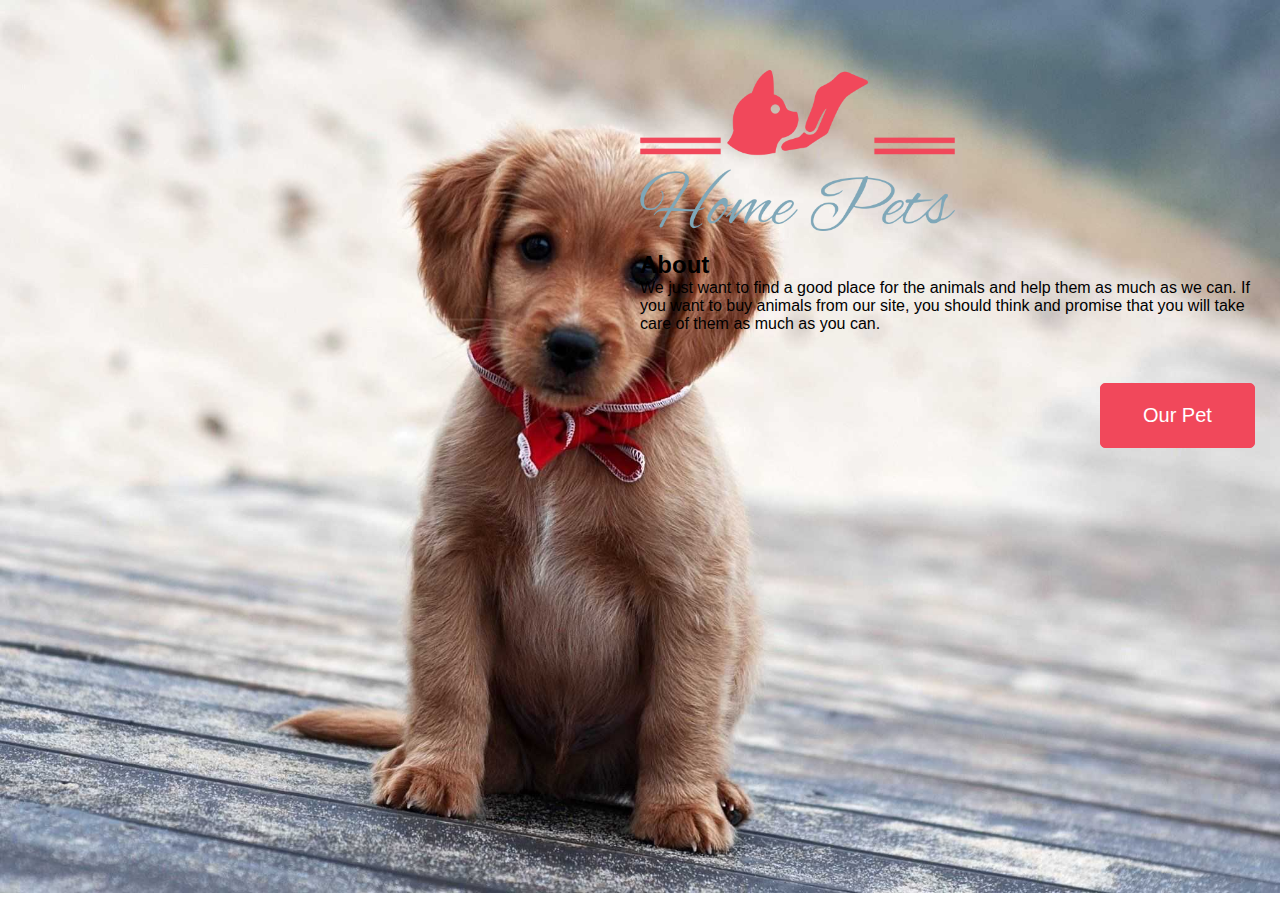
<file: index.html>
<!DOCTYPE html>
<html lang="en">
<head>
    <meta charset="UTF-8">
    <meta http-equiv="X-UA-Compatible" content="IE=edge">
    <meta name="viewport" content="width=device-width, initial-scale=1.0">
    <title>Vin Vin shop</title>
    <link rel="stylesheet" href="css/style.css">
</head>
<body>
    <div class="container_firstpage">
        <div class="contain-news">
            <img src="images/logo.png" alt="" class="logo">
            <div class="about" >
                <h2>About</h2>
                <p>We just want to find a good place for the animals and help them as much as we can. If you want to buy animals from our site, you should think and promise that you will take care of them as much as you can.</p>
            </div>
            <div class="btn_navbar home_btn">
                <a href="views/customer/customer.html"><button class="button btn_home" >Our Pet</button></a>
                <!-- <a href="../seller/seller.html"><button class="button btn_home">seller</button></a> -->
            </div>
            
        </div>
    </div>
    
</body>
</html>
</file>
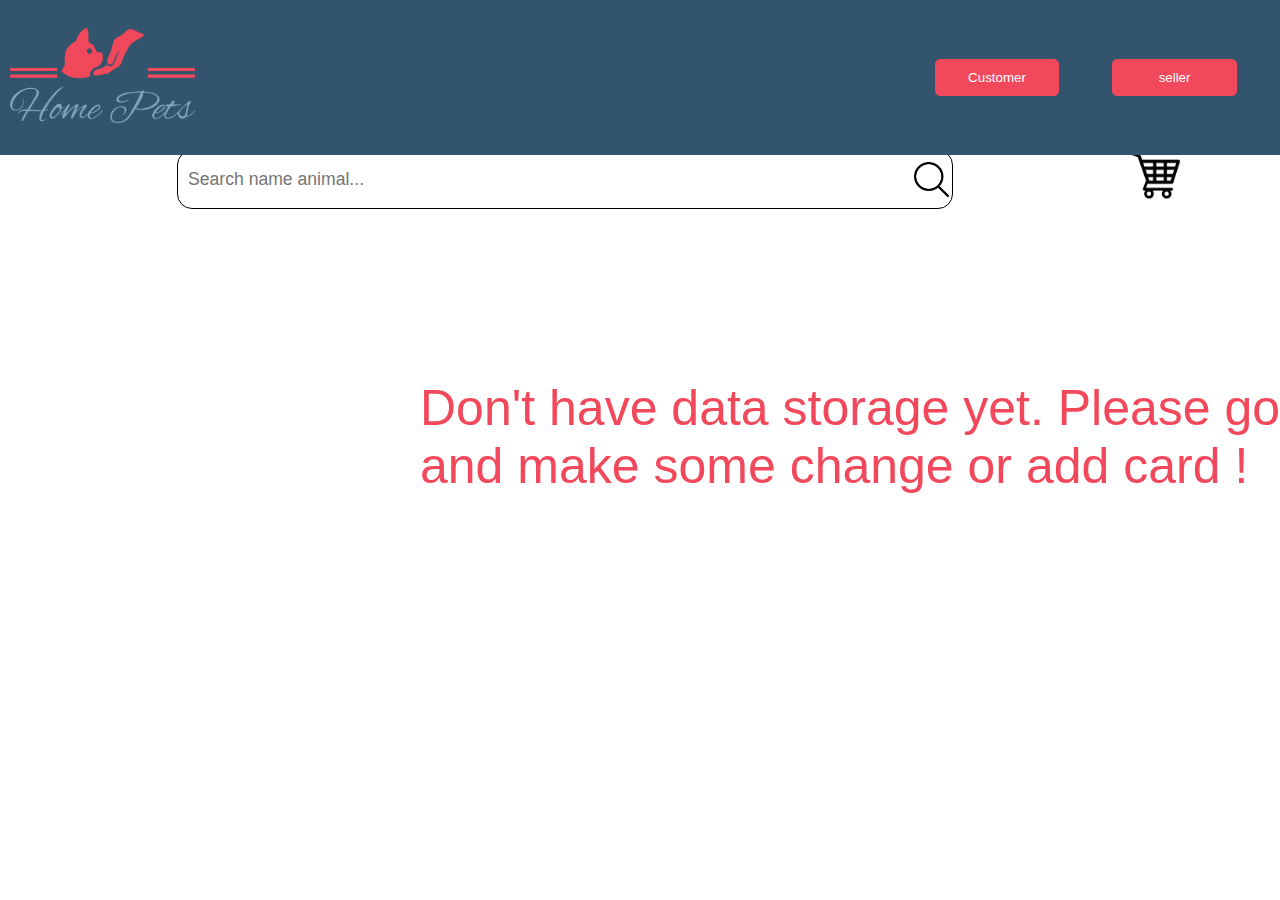
<file: views/customer/customer.html>
<!DOCTYPE html>
<html lang="en">
<head>
    <meta charset="UTF-8">
    <meta http-equiv="X-UA-Compatible" content="IE=edge">
    <meta name="viewport" content="width=device-width, initial-scale=1.0">
    <title>Customer page</title>
    <link rel="stylesheet" href="../../css/style.css">
</head>
<body >
    <div id="container" >
        <nav >
            <div class="img"> <a href="../../index.html"><img src="../../images/logo.png" alt=""></a></div>
            <div class="btn_navbar">
                <a href="#"><button class="button">Customer</button></a>
                <a href="../seller/seller.html"><button class="button">seller</button></a>
            </div>
        </nav>
        <div class="contain_customerpage" >
            <div id="contain_search">
                <form action="" class="search_animal">
                    <input type="text" placeholder="Search name animal..."  class="user_input" />
                    <img src="../../images/searchIcon.png" alt="" >
                </form>
                <img src="../../images/cart.png" alt="" id="cart" >
            </div>
            
    
            <div class="card_product">
                <div id="nocard" style = "display: none">Don't Have This Animal......!</div>
                <div class="new_product">
                    <h2>New Pet</h2>
                    <div class="all_card"  id = "contain_new_product">
                    </div>
                </div>
                <div class="old_product">
                        <h2>Old pet</h2>
                        <div class="all_card" id = "contain_old_product" ></div>
                </div>
            </div>
        </div>
    
        <div id="dialog_product"  style="display: none;" >
            <dialog open id="detail_dialog">
                <header id="dialog_header">Detail News </header>
                <div class="dialog_card">
                    <img src="../../images/cat.jpg" alt="" id="detail_img">
                    <div class="dialog_news">
                        <p>Name: <span id="detail_name"></span></p>
                        <p>Description: <span id="detail_description"></span></p>
                        <p>Cost: <span id="detail_cost"></span></p>
                        <button class="button" id="btn_add_cart">Add Cart</button>
                        <button class="button back1" >Back</button>
                    </div>
                </div>
            
            </dialog>
        </div>
    </div>
    <div class="cart_show"  style="display: none;" >
        <div id="cart_dialog">
            <header id="dialog_header">Your Cart</header>
            <menu>
                <button class="button back2" >Back</button>
                <button class="button  payment_btn" >Payment</button>
            </menu>
            <table id="table"> </table>
        
        </div>
    </div> 
    <div class="payment"  style="display:none">
        <div class="container_total">
            
            <div id="payment_dialog">
                <h2>Payment</h2>
                <p>Accepted Cards</p>
                <div class="card_pay">
                    <img src="../../images/aba.png" alt="">
                    <img src="../../images/visalcard.png" alt="">
                    <img src="../../images/suat.png" alt="">
                    <img src="../../images/rhb.png" alt="">
                </div>
                <label for="cname">Name on Card</label>
                <input type="text" id="cname" name="cardname" placeholder="Write your name here!">
                <label for="ccnum">Credit card number</label>
                <input type="text" id="ccnum" name="cardnumber" placeholder="****-****-****-****">
                <label for="expmonth">Exp Month</label>
                <input type="text" id="expmonth" name="expmonth" placeholder="December">
                <div class="row">
                    <div class="col">
                      <label for="expyear">Exp Year</label>
                      <input type="text" id="expyear" name="expyear" placeholder="Year*">
                    </div>
                    <div class="col">
                      <label for="cvv">CVV</label>
                      <input type="text" id="cvv" name="cvv" placeholder="***">
                    </div>
                  </div>
                  <button class="button checkout" >Continue to check out</button>
    
            
            </div>
            <div class="total"></div>
        </div>
    </div>
      
</body>
<script type="module"  src="./customer.js"></script>
</html>
</file>
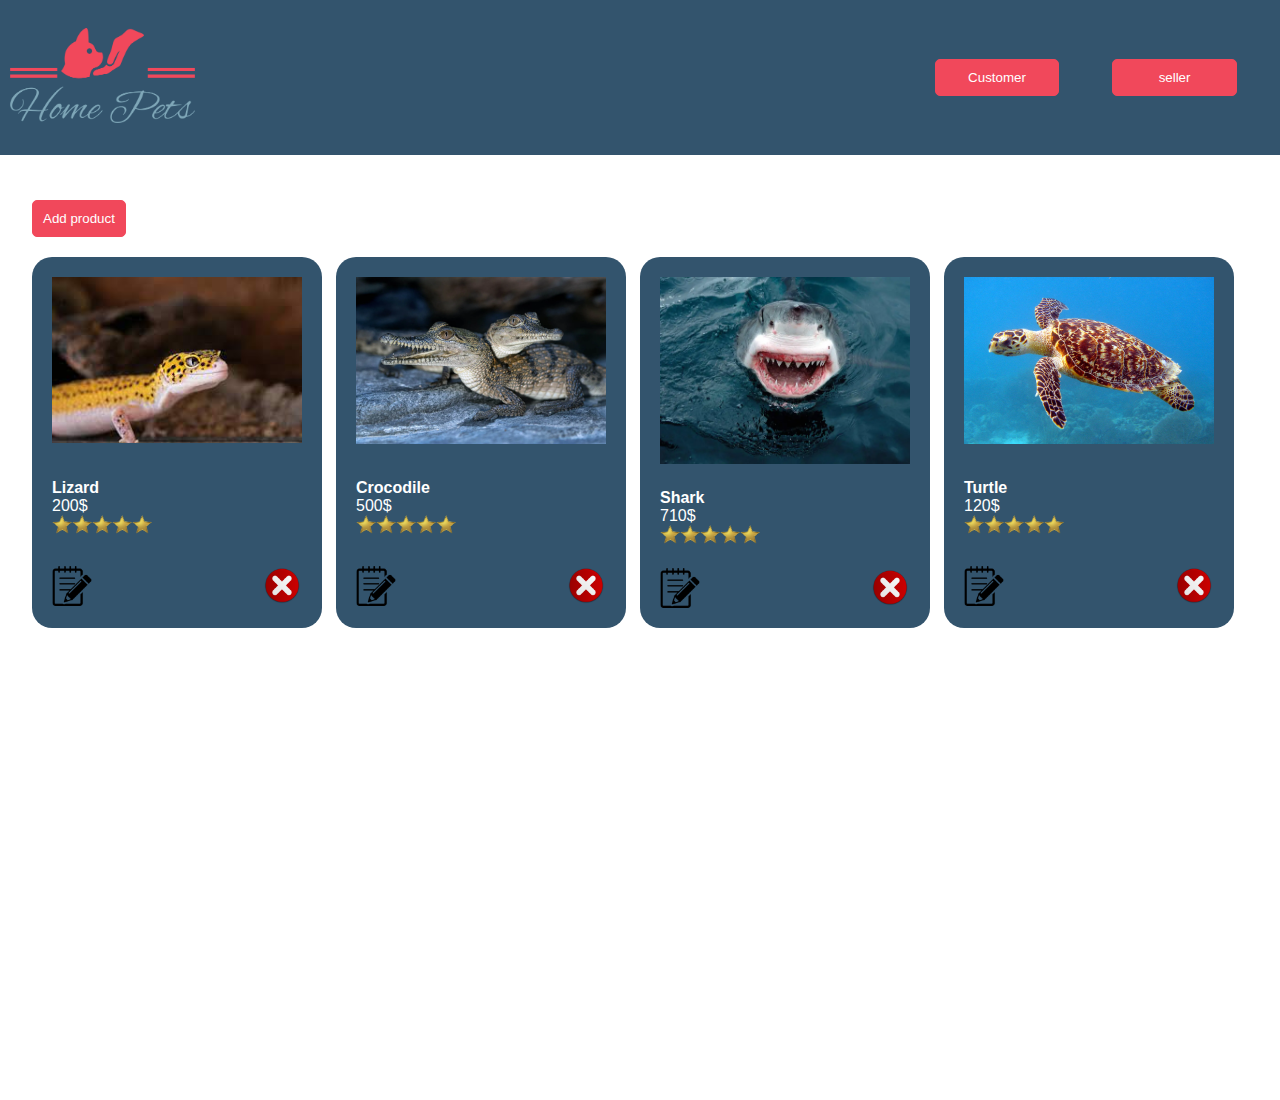
<file: views/seller/seller.html>
<!DOCTYPE html>
<html lang="en">
<head>
    <meta charset="UTF-8">
    <meta http-equiv="X-UA-Compatible" content="IE=edge">
    <meta name="viewport" content="width=device-width, initial-scale=1.0">
    <title>seller page</title>
    <link rel="stylesheet" href="../../css/style.css">
</head>
<body>
    <nav>
        <div class="img"><a href="../../index.html"><img src="../../images/logo.png" alt=""></a></div>
        <div class="btn_navbar">
            <a href="../customer/customer.html"><button class="button">Customer</button></a>
            <a href="#"><button class="button">seller</button></a>
        </div>
    </nav>
    <div id="seller_view" style="display: block;" >
        <div id="product_view">
            <button  id="click_add" class="button" >Add product</button>
              <div id="product_container" ></div>
        </div>
    </div>

    <div id="dialog_product"  style="display: none;" >
      <dialog open>
          <header id="dialog_header"></header>
  
          <section>
            <label>Product </label>
            <input id="nameOf_animal" type="text" placeholder="animal name" />
            <label>Retail news</label>
            <input id="url" type="url" placeholder="image" />
            <input id="description" type="text" placeholder="Description of image" />
            <input id="cost" type="number" min="1" placeholder="Cost" />
            <select id="currency" placeholder="Currency" >
              <option value="$">$</option>
              <option value="៛">៛</option>
            </select>
          </section>
          <menu  class="btn_menu">
            <button class="button" id="click_concel" >Cancel</button>
            <button class="button" id="add">create</button>
            <button class="button" id="edit" >Edit</button>
          </menu>
    </dialog>
</body>
<script type="module" src="seller.js"></script>
</html>
</file>
<file: css/style.css>
*{
    margin: 0;
    padding: 0;
    font-family:  sans-serif;
}
body{
    /* background: #05BDFD; */
    height: 100vh;
    
    
}

/* -----------------------------first page------------------------ */
.container_firstpage{
    height: 97vh;
    background-image: url(../images/cover.jpg);
    background-size: cover;
    display: flex;
    justify-content: flex-end;
    padding: 10px;

}
.contain-news{
    width: 50%;
    height: 25vh;
    margin-top: 60px;
    display: flex;
    flex-direction: column;
    justify-content: space-between;
}
#seller_btn{
    background: #4472C4;
} 
.contain-news .btn_navbar{
    width: 70%;    
}
.logo{
    width: 50%;
    margin-bottom: 20px;
}
/* ---------------seller page-------------------------------- */
#product_view {
    height: 99vh;
    width: 95%;
    margin: auto;
    margin-top: 200px;
    
}
#product_container{
    /* display: flex; */
    display: grid;
    grid-template-columns: repeat(4,1fr);
}
.action{
    display: flex;
    justify-content: space-between;
    align-items: center;
}
.action img{
    width:40px
}

/* -------------------- nav bar ----------------------------- */
nav{
    position: fixed;
    display: flex;
    top: 0;
    left: 0;
    width: 100%;
    flex-direction: row;
    justify-content: space-between;
    padding: 10px;
    height: 15vh;
    align-items: center;
    /* background: #7FA7B8; */
    background:  #33546D;
    
}
nav img{
    width:20%;
}
.btn_navbar{
    width: 30%;
    display: flex;
    flex-direction: row;
    justify-content: space-evenly;

}
.btn_navbar a{
    width: 50%;
}
.btn_navbar button{
    width: 70%;
}



/* ---------button-------- */

button {
    color: white;
    cursor: pointer;
}
  
button:hover,button:active {
    background-color: var(--grey-color);
    color: black;
}
  
.button {
    display: inline-block;
    text-align: center;
    background-color:#f1485B;
    border: 1px solid #f1485B;
    border-radius: 5px;
    cursor: pointer;
    padding: 10px;
}
.button:hover {
    border: 1px solid rgb(15, 15, 15);
    background-color: rgb(233, 233, 233);
}
.btn_home{
    padding: 20px;
    font-size: 20px;
    margin-left: 350px;
    margin-top: 50px;
}

/* dialog page */
#dialog_product {
    position: fixed;
    top: 0;
    left: 0;
    height: 100vh;
    width: 100%;
    background-color: rgba(0, 0, 0, 0.75);
    z-index: 10;
}
.dialog_card{
    display: flex;
    justify-content: space-evenly;
    align-items: center;
    
    
} 
.dialog_news{
    display: flex;
    flex-direction: column;
    justify-content: space-evenly;
    height: 30vh;
}

#detail_dialog p{
    font-size: 20px;
    font-weight: bold;
    color: #33546D;
    
}
#detail_dialog span{
    font-size: 15px;
    color: #F1485B;
}

.dialog_card img{
    width:50%;
    margin-top: 20px;
}
dialog {
    position: fixed;
    top: 10vh;
    left: 20%;
    width: 60%;
    z-index: 100;
    border-radius: 12px;
    border: none;
    box-shadow: 0 2px 8px rgba(0, 0, 0, 0.26);
    padding: 10px;
    margin: 0;
    overflow: hidden;
}
#detail_dialog{
    width: 45%;
    height:45vh;
    margin: 100px 0 0 100px;
} 
dialog header,#dialog_header {
    background-color: var(--main-color);
    color:#33546D;
    font-size: 30px;
    width: 100%;
    display: flex;
    justify-content: center;
    font-weight: bold;
}
  
dialog section {
    padding: 1rem;
}
  
dialog menu {
    padding: 1rem;
    display: flex;
    justify-content: flex-end;
    margin: 0;
    font-size: 10px;
}
dialog menu button{
    margin-left: 10px;
}
dialog label {
    font-weight: bold;
    display: block;
    margin-top: 1rem;
    margin-bottom: 0.5rem;
}

input,#currency{
    display: block;
    width: 98%;
    border: 1px solid #ccc;
    font-size: 1.1rem;
    margin-top: 0.5rem;
    margin-bottom: 0.5rem;
    padding: 7px;
}
#currency {
    width: 100%;

}
input:focus {
    background-color: #f0e6fd;
    outline: none;
    border-color: var(--main-color-light);
}


/*---------------------- customer page------------------------------ */

.search_animal{
    width: 60%;
    margin: auto;
    display: flex;
    border: 1px solid black;
    margin-top: 150px;
    border-radius: 15px;
    padding: 3px;
}
.search_animal input{
    border: none;
    background: none;
}
.search_animal img{
    width: 35px;
    height: 35px;
    margin: auto;
}
#contain_search{
    display: flex;
}
#cart {
    margin-top: 150px;
    margin-right: 100px;
    width: 50px;
    height: 50px;
}
.card_product{
    
    display: grid;
    gap: 30px;
    padding: 20px;
}
.new_product,.old_product{
    /* background: rgb(230, 47, 47); */
    padding: 20px;
    display: grid;
    gap: 20px;
    
}
#nocard{
    width: 100%;
    font-size: 50px;
    color: #f1485B;
    margin: 150px 0 0 400px;
}
.all_card{
    /* display: flex; */
    display: grid;
    grid-template-columns: repeat(4,1fr);
    gap: 30px;
}
.card{
    width: 250px;
    padding: 20px;
    display: grid;
    gap: 25px;
    margin-top: 20px;
    background:#33546D;
    color: white;
    /* background:#7FA7B8; */
    border-radius: 20px;
}
.card:hover{
    transform: scale(1.05);
    transition: 1s;
    cursor: pointer;
    color:#F1485B;

}


#animal{
    width: 250px;
    display: grid;
    gap: 20px;
    
}
.retail_news{
    display: grid;
    gap: 20px;
}
.stars{
    width: 20px;
}


/* cart currency */
table {

    border-collapse: collapse ; 
    width: 100%;
    margin-top: 15px;
    
} 
td input{
    width: 40%;
    margin-left: 50px;
   
}
td{
    width: 10px;
}
td, th {
    border: 1px solid #33546D;
    text-align: left;
    padding: 8px;
    text-align: center;
    color: #F1485B;
}
td img{
    width: 100px;
}
tr:nth-child(odd) {
    background-color: #33546D;
}
#cart_dialog{
    padding: 10px;
    display: flex;
    flex-direction: column;
    width: 80%;
    margin: auto;
    


}
#dialog_header{
    font-size: 50px;
    margin-top: 10px;
}
#cart_dialog menu{
    width: 100%;
    align-self: flex-end;
    display: flex;
    margin-top: 40px;
    justify-content: space-between;
}
#cart_dialog button{
    width: 10%;
    justify-content: center;
    margin-top:10px;
    
}
#total{
    margin-top: 10px;
    padding: 10px;
    align-self: flex-end;
    width: 15%;
    border: 1px solid ;
    background:  #33546D;
    color:white
}



/* -----------------dialog pay money------------------------------------------*/

.payment{
    margin:auto;
    margin-top: 70px;
    width: 80%;
    box-shadow: 5px 5px 5px 5px rgb(108, 108, 108);
    padding: 20px;
    border-radius: 20px;
}
.container_total{
    display: flex;
    justify-content: space-around;

}
#payment_dialog{
    width: 50%; 
    display: flex;
    flex-direction: column;
    justify-content: space-between;
    height: 90vh;
    
}
.card_pay{
    width: 50%;
    display: flex;
    align-items: center;
    justify-content: space-between;
}
.card_pay img{
    width: 50px;
}
.row{
    display: flex;
    justify-content: space-between;
}
.col{
    display: flex;
    flex-direction:column;
    width: 30%;
}
.total{
    width: 25%;
    display: flex;
    flex-direction: column;
    justify-content: space-between;
    height: 35vh;
    margin-top: 100px;
    
}
.total h2 ,.total p{
    display: flex;
    justify-content: space-between;
}
.total img{
    width: 30px;
    height: 30px;
}
</file>
